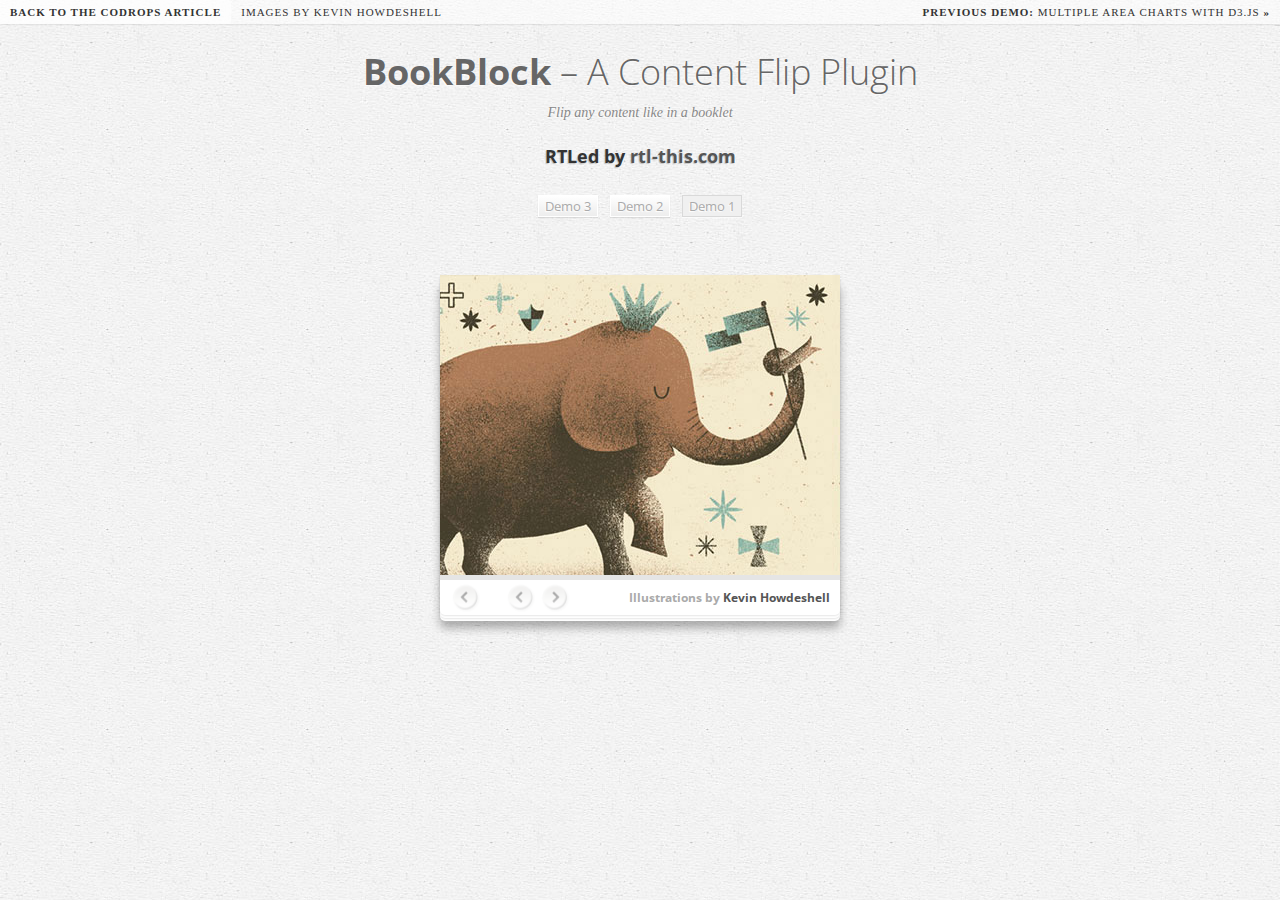
<file: index.html>
<!DOCTYPE html>
<html lang="ar" dir="rtl">
	<head>
		<meta charset="UTF-8" />
		<meta http-equiv="X-UA-Compatible" content="IE=edge,chrome=1"> 
		<meta name="viewport" content="width=device-width, initial-scale=1.0"> 
		<title>BookBlock: A Content Flip Plugin (RTLed by rtl-this.com)</title>
		<meta name="description" content="BookBlock: A Content Flip Plugin" />
		<meta name="keywords" content="jquery, plugin, css3, flip, page, 3d, booklet, book, perspective" />
		<meta name="author" content="Codrops" />
		<link rel="shortcut icon" href="../favicon.ico"> 
		<link rel="stylesheet" type="text/css" href="css/demo.css" />
        <link rel="stylesheet" type="text/css" href="css/demo-rtl.css" />
		<link rel="stylesheet" type="text/css" href="css/style.css" />
        <link rel="stylesheet" type="text/css" href="css/style-rtl.css" />
		<link rel="stylesheet" type="text/css" href="css/custom.css" />
        <link rel="stylesheet" type="text/css" href="css/custom-rtl.css" />
		<link href='http://fonts.googleapis.com/css?family=Open+Sans+Condensed:700,300' rel='stylesheet' type='text/css' />
		<script type="text/javascript" src="js/modernizr.custom.79639.js"></script> 
		<noscript><link rel="stylesheet" type="text/css" href="css/noJS.css" />
        <link rel="stylesheet" type="text/css" href="css/noJS-rtl.css" /></noscript>
	</head>
	<body>
		<div class="container">
		
			<!-- Codrops top bar -->
			<div class="codrops-top">
				<a href="http://tympanus.net/codrops/2012/08/29/multiple-area-charts-with-d3-js/">
					<strong>&laquo; Previous Demo: </strong>Multiple Area Charts with D3.js
				</a>
				<span class="right">
					<a href="http://dribbble.com/kevinhowdeshell">Images by Kevin Howdeshell</a>
					<a href="http://tympanus.net/codrops/2012/09/03/bookblock-a-content-flip-plugin/">
						<strong>Back to the Codrops Article</strong>
					</a>
				</span>
				<div class="clr"></div>
			</div><!--/ Codrops top bar -->

			<header>

				<h1><strong>BookBlock</strong> &ndash; A Content Flip Plugin</h1>
				<h2>Flip any content like in a booklet</h2>
                <h3>RTLed by <a href="http://rtl-this.com">rtl-this.com</a></h3>
				
				<nav class="codrops-demos">
					<a class="current-demo" href="index.html">Demo 1</a>
					<a href="index2.html">Demo 2</a>
					<a href="index3.html">Demo 3</a>
				</nav>
				
				<div class="support-note"><!-- let's check browser support with modernizr -->
					<span class="no-csstransforms">CSS transforms are not supported in your browser</span>
					<span class="no-csstransforms3d">CSS 3D transforms are not supported in your browser</span>
					<span class="no-csstransitions">CSS transitions are not supported in your browser</span>
				</div>
				
			</header>
			
			<section class="main">

				<div class="bb-custom-wrapper">
					<div id="bb-bookblock" class="bb-bookblock">
						<div class="bb-item">
							<a href="http://drbl.in/bKVq"><img src="images/demo1/1.jpg" alt="image01"/></a>
						</div>
						<div class="bb-item">
							<a href="http://drbl.in/ciTX"><img src="images/demo1/2.jpg" alt="image02"/></a>
						</div>
						<div class="bb-item">
							<a href="http://drbl.in/cLHx"><img src="images/demo1/3.jpg" alt="image03"/></a>
						</div>
						<div class="bb-item">
							<a href="http://drbl.in/bAfn"><img src="images/demo1/4.jpg" alt="image04"/></a>
						</div>
						<div class="bb-item">
							<a href="http://drbl.in/dcbE"><img src="images/demo1/5.jpg" alt="image05"/></a>
						</div>
					</div>
					<h3>Illustrations by <a href="http://dribbble.com/kevinhowdeshell">Kevin Howdeshell</a></h3>
					<nav>
						<a id="bb-nav-prev" href="#">Previous</a>
						<a id="bb-nav-next" href="#">Next</a>
						<a id="bb-nav-jump" href="#" title="Go to last item">Last page</a>
					</nav>
				</div>
				
			</section>
			
		</div>
		<script type="text/javascript" src="http://ajax.googleapis.com/ajax/libs/jquery/1.8.3/jquery.min.js"></script>
		<script type="text/javascript" src="js/jquerypp.custom.js"></script>
		<script type="text/javascript" src="js/jquery.bookblock.js"></script>
		<script type="text/javascript">
			$(function() {

				var Page = (function() {

					var config = {
							$bookBlock: $( '#bb-bookblock' ),
							$navNext	: $( '#bb-nav-next' ),
							$navPrev	: $( '#bb-nav-prev' ),
							$navJump	: $( '#bb-nav-jump' ),
							bb				: $( '#bb-bookblock' ).bookblock( {
								speed				: 800,
								shadowSides	: 0.8,
								shadowFlip	: 0.7,
								rtl:true
							} )
						},
						init = function() {

							initEvents();
							
						},
						initEvents = function() {

							var $slides = config.$bookBlock.children(),
									totalSlides = $slides.length;

							// add navigation events
							config.$navNext.on( 'click', function() {

								config.bb.next();
								return false;

							} );

							config.$navPrev.on( 'click', function() {
								
								config.bb.prev();
								return false;

							} );

							config.$navJump.on( 'click', function() {
								
								config.bb.jump( totalSlides );
								return false;

							} );
							
							// add swipe events
							$slides.on( {

								'swipeleft'		: function( event ) {
								
									//config.bb.next();
									config.bb.prev();
									return false;

								},
								'swiperight'	: function( event ) {
								
									//config.bb.prev();
									config.bb.next();
									return false;
									
								}

							} );

						};

						return { init : init };

				})();

				Page.init();

			});
		</script>
	</body>
</html>
</file>
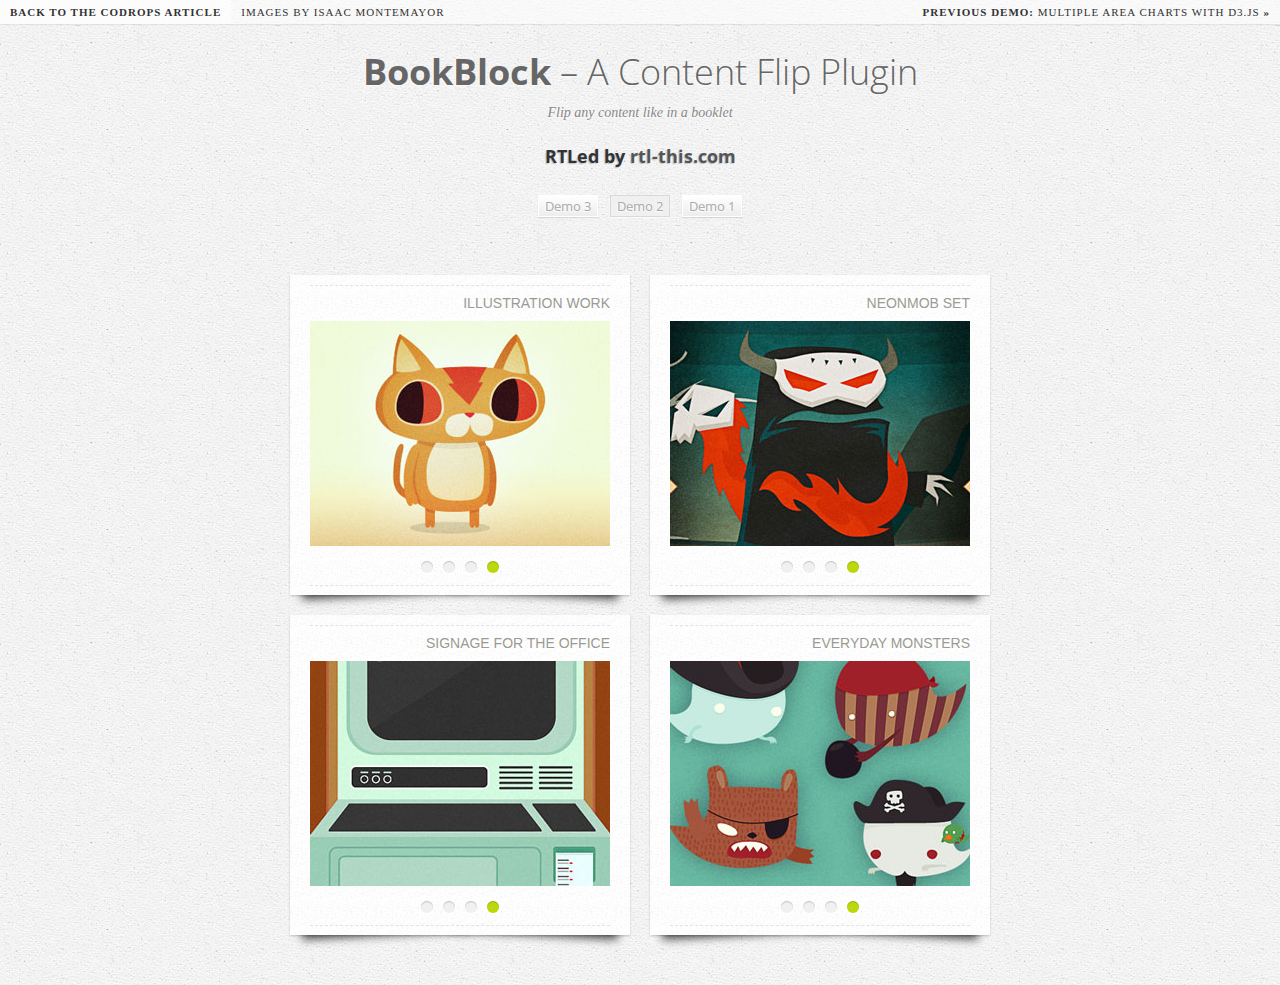
<file: index2.html>
<!DOCTYPE html>
<html lang="en">
<head>
		<meta charset="UTF-8" />
		<meta http-equiv="X-UA-Compatible" content="IE=edge,chrome=1"> 
		<meta name="viewport" content="width=device-width, initial-scale=1.0"> 
		<title>BookBlock: A Content Flip Plugin (RTLed by rtl-this.com)</title>
		<meta name="description" content="BookBlock: A Content Flip Plugin" />
		<meta name="keywords" content="jquery, plugin, css3, flip, page, 3d, booklet, book, perspective" />
		<meta name="author" content="Codrops" />
		<link rel="shortcut icon" href="../favicon.ico"> 
		<link rel="stylesheet" type="text/css" href="css/demo.css" />
        <link rel="stylesheet" type="text/css" href="css/demo-rtl.css" />
		<link rel="stylesheet" type="text/css" href="css/style.css" />
        <link rel="stylesheet" type="text/css" href="css/style-rtl.css" />
		<link rel="stylesheet" type="text/css" href="css/custom2.css" />
        <link rel="stylesheet" type="text/css" href="css/custom2-rtl.css" />
		<link href='http://fonts.googleapis.com/css?family=Open+Sans+Condensed:700,300' rel='stylesheet' type='text/css' />
		<script type="text/javascript" src="js/modernizr.custom.79639.js"></script> 
		<noscript><link rel="stylesheet" type="text/css" href="css/noJS.css" />
        <link rel="stylesheet" type="text/css" href="css/noJS-rtl.css" /></noscript>
	</head>
	<body>
		<div class="container">

			<!-- Codrops top bar -->
			<div class="codrops-top">
				<a href="http://tympanus.net/codrops/2012/08/29/multiple-area-charts-with-d3-js/">
					<strong>&laquo; Previous Demo: </strong>Multiple Area Charts with D3.js
				</a>
				<span class="right">
					<a href="http://dribbble.com/isaac317">Images by Isaac Montemayor</a>
					<a href="http://tympanus.net/codrops/2012/09/03/bookblock-a-content-flip-plugin/">
						<strong>Back to the Codrops Article</strong>
					</a>
				</span>
				<div class="clr"></div>
			</div><!--/ Codrops top bar -->

			<header>
			
				<h1><strong>BookBlock</strong> &ndash; A Content Flip Plugin</h1>
				<h2>Flip any content like in a booklet</h2>
				 <h3>RTLed by <a href="http://rtl-this.com">rtl-this.com</a></h3>
				<nav class="codrops-demos">
					<a href="index.html">Demo 1</a>
					<a class="current-demo" href="index2.html">Demo 2</a>
					<a href="index3.html">Demo 3</a>
				</nav>
				
				<div class="support-note"><!-- let's check browser support with modernizr -->
					<span class="no-csstransforms">CSS transforms are not supported in your browser</span>
					<span class="no-csstransforms3d">CSS 3D transforms are not supported in your browser</span>
					<span class="no-csstransitions">CSS transitions are not supported in your browser</span>
				</div>
				
			</header>
			
			<section class="main">

				<ul class="bb-custom-grid" id="bb-custom-grid">
					<li>
						<h3>Neonmob set</h3>
						<div class="bb-bookblock">
							<div class="bb-item"><a href="http://dribbble.com/shots/614568-Lands-Devil-Spirit-Jinx"><img src="images/demo2/1.jpg" alt="image01"/></a></div>
							<div class="bb-item"><a href="http://dribbble.com/shots/614264-Lands-Antspearer"><img src="images/demo2/2.jpg" alt="image02"/></a></div>
							<div class="bb-item"><a href="http://dribbble.com/shots/614153-Lands-Bonemonster"><img src="images/demo2/3.jpg" alt="image03"/></a></div>
							<div class="bb-item"><a href="http://dribbble.com/shots/614073-Lands-Boneater"><img src="images/demo2/4.jpg" alt="image04"/></a></div>
						</div>
						<nav>
							<span class="bb-current"></span>
							<span></span>
							<span></span>
							<span></span>
						</nav>
					</li>
					<li>
						<h3>Illustration Work</h3>
						<div class="bb-bookblock">
							<div class="bb-item"><a href="http://dribbble.com/shots/702201-Cat"><img src="images/demo2/5.jpg" alt="image05"/></a></div>
							<div class="bb-item"><a href="http://dribbble.com/shots/493644-Death-Planet"><img src="images/demo2/6.jpg" alt="image06"/></a></div>
							<div class="bb-item"><a href="http://dribbble.com/shots/432311-Bearwolf"><img src="images/demo2/7.jpg" alt="image07"/></a></div>
							<div class="bb-item"><a href="http://dribbble.com/shots/297337-iPhone-4S"><img src="images/demo2/8.jpg" alt="image08"/></a></div>
						</div>
						<nav>
							<span class="bb-current"></span>
							<span></span>
							<span></span>
							<span></span>
						</nav>
					</li>
					<li>
						<h3>Everyday Monsters</h3>
						<div class="bb-bookblock">
							<div class="bb-item"><a href="http://dribbble.com/shots/298473-Pirate-Ghosts"><img src="images/demo2/9.jpg" alt="image09"/></a></div>
							<div class="bb-item"><a href="http://dribbble.com/shots/298470-Sad-Tree"><img src="images/demo2/10.jpg" alt="image10"/></a></div>
							<div class="bb-item"><a href="http://dribbble.com/shots/298467-Male-Mermaid"><img src="images/demo2/11.jpg" alt="image11"/></a></div>
							<div class="bb-item"><a href="http://dribbble.com/shots/298463-Wolf-Eats-Cat"><img src="images/demo2/12.jpg" alt="image12"/></a></div>
						</div>
						<nav>
							<span class="bb-current"></span>
							<span></span>
							<span></span>
							<span></span>
						</nav>
					</li>
					<li>
						<h3>Signage for the Office</h3>
						<div class="bb-bookblock">
							<div class="bb-item"><a href="http://dribbble.com/shots/327171-Around-the-Office-Signage-7"><img src="images/demo2/13.jpg" alt="image13"/></a></div>
							<div class="bb-item"><a href="http://dribbble.com/shots/327170-Around-the-Office-Signage-6"><img src="images/demo2/14.jpg" alt="image14"/></a></div>
							<div class="bb-item"><a href="http://dribbble.com/shots/326463-Around-the-Office-Signage-4"><img src="images/demo2/15.jpg" alt="image15"/></a></div>
							<div class="bb-item"><a href="http://dribbble.com/shots/326458-Around-the-Office-Signage-2"><img src="images/demo2/16.jpg" alt="image16"/></a></div>
						</div>
						<nav>
							<span class="bb-current"></span>
							<span></span>
							<span></span>
							<span></span>
						</nav>
					</li>
				</ul>
				
			</section>
			
		</div>
		<script type="text/javascript" src="http://ajax.googleapis.com/ajax/libs/jquery/1.8.3/jquery.min.js"></script>
		<script type="text/javascript" src="js/jquerypp.custom.js"></script>
		<script type="text/javascript" src="js/jquery.bookblock.js"></script>
		<script type="text/javascript">
			$(function() {

				var Page = (function() {

					var $grid = $( '#bb-custom-grid' );

					return {

						init : function() {

							$grid.find( 'div.bb-bookblock' ).each( function( i ) {
								
								var $bookBlock =	$( this ),
										$nav =	$bookBlock.next().children( 'span' ),
										bb =	$bookBlock.bookblock( {
											perspective	: 900,
											speed				: 600,
											shadows			: false,
											rtl:true
										} );
									
								// add navigation events
								$nav.each( function( i ) {
								
									$( this ).on( 'click', function( event ) {
										
										var $dot = $( this );
										if( !bb.isActive() ) {
											$nav.removeClass( 'bb-current' );
											$dot.addClass( 'bb-current' );
										}
										bb.jump( i + 1 );
										return false;
									
									} );
									
								} );
								
								// add swipe events
								$bookBlock.children().on( {

									'swipeleft'		: function( event ) {
									
										//config.bb.next();
										config.bb.prev();
										return false;

									},
									'swiperight'	: function( event ) {
									
										//config.bb.prev();
										config.bb.next();
										return false;
										
									}

								} );
								
							} );

						}
					
					};

				})();

				Page.init();

			});
		</script>
	</body>
</html>
</file>
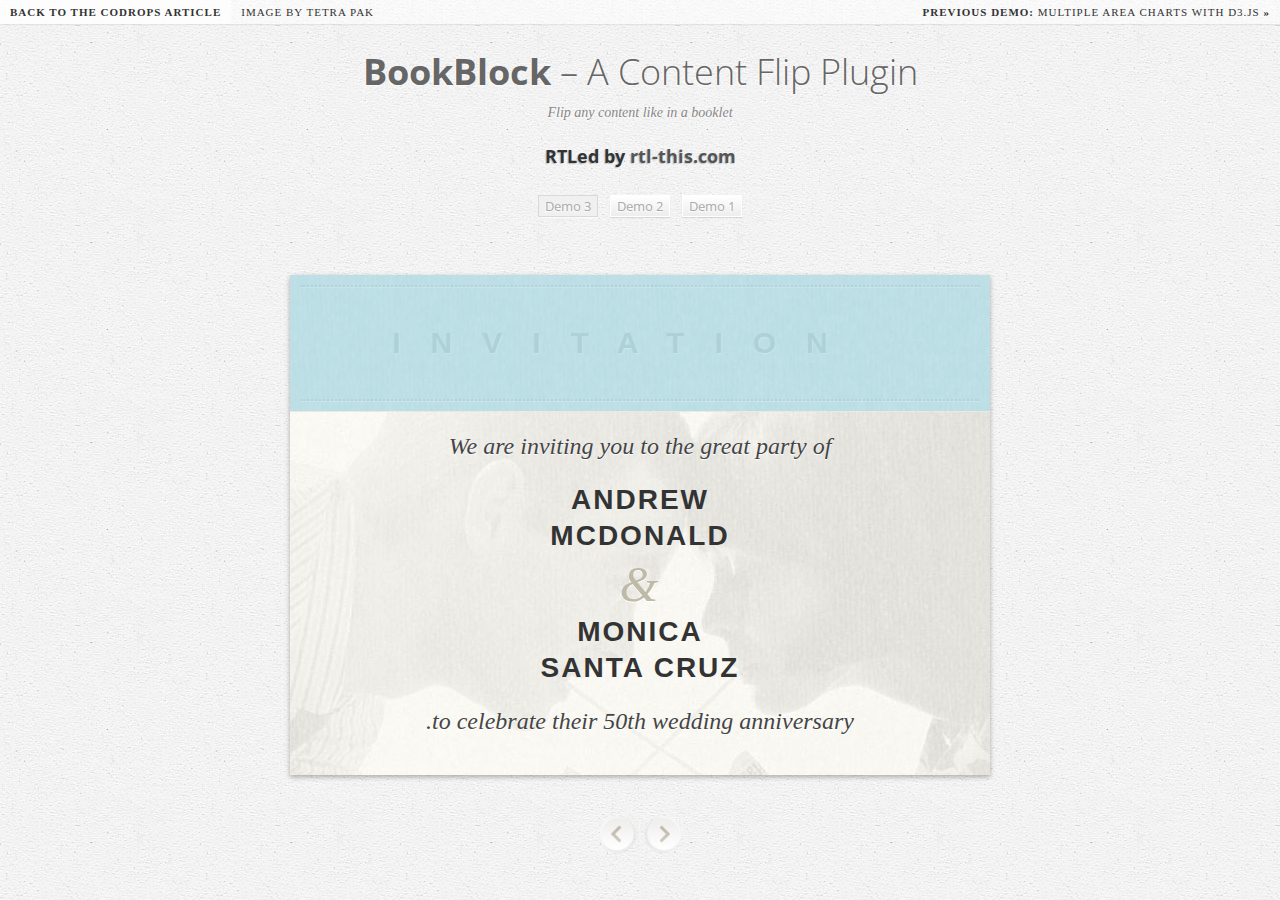
<file: index3.html>
<!DOCTYPE html>
<html lang="en">
	<head>
		<meta charset="UTF-8" />
		<meta http-equiv="X-UA-Compatible" content="IE=edge,chrome=1"> 
		<meta name="viewport" content="width=device-width, initial-scale=1.0"> 
		<title>BookBlock: A Content Flip Plugin (RTLed by rtl-this.com)</title>
		<meta name="description" content="BookBlock: A Content Flip Plugin" />
		<meta name="keywords" content="jquery, plugin, css3, flip, page, 3d, booklet, book, perspective" />
		<meta name="author" content="Codrops" />
		<link rel="shortcut icon" href="../favicon.ico"> 
		<link rel="stylesheet" type="text/css" href="css/demo.css" />
        <link rel="stylesheet" type="text/css" href="css/demo-rtl.css" />
		<link rel="stylesheet" type="text/css" href="css/style.css" />
        <link rel="stylesheet" type="text/css" href="css/style-rtl.css" />
		<link rel="stylesheet" type="text/css" href="css/custom3.css" />
        <link rel="stylesheet" type="text/css" href="css/custom3-rtl.css" />
		<link href='http://fonts.googleapis.com/css?family=Open+Sans+Condensed:700,300' rel='stylesheet' type='text/css' />
		<script type="text/javascript" src="js/modernizr.custom.79639.js"></script> 
		<!--[if lte IE 10]><link rel="stylesheet" type="text/css" href="css/customIE.css" /><![endif]-->
		<noscript><link rel="stylesheet" type="text/css" href="css/noJS.css" />
        <link rel="stylesheet" type="text/css" href="css/noJS-rtl.css" /></noscript>
	</head>
	<body>
			<div class="container">

				<!-- Codrops top bar -->
				<div class="codrops-top">
					<a href="http://tympanus.net/codrops/2012/08/29/multiple-area-charts-with-d3-js/">
						<strong>&laquo; Previous Demo: </strong>Multiple Area Charts with D3.js
					</a>
					<span class="right">
						<a href="http://www.flickr.com/photos/tetrapak/6498151289/sizes/l/in/photostream/">Image by Tetra Pak</a>
						<a href="http://tympanus.net/codrops/2012/09/03/bookblock-a-content-flip-plugin/">
							<strong>Back to the Codrops Article</strong>
						</a>
					</span>
					<div class="clr"></div>
				</div><!--/ Codrops top bar -->
			
			<header>
			
				<h1><strong>BookBlock</strong> &ndash; A Content Flip Plugin</h1>
				<h2>Flip any content like in a booklet</h2>
				 <h3>RTLed by <a href="http://rtl-this.com">rtl-this.com</a></h3>
				<nav class="codrops-demos">
					<a href="index.html">Demo 1</a>
					<a href="index2.html">Demo 2</a>
					<a class="current-demo" href="index3.html">Demo 3</a>
				</nav>
				
				<div class="support-note"><!-- let's check browser support with modernizr -->
					<span class="no-csstransforms">CSS transforms are not supported in your browser</span>
					<span class="no-csstransforms3d">CSS 3D transforms are not supported in your browser</span>
					<span class="no-csstransitions">CSS transitions are not supported in your browser</span>
				</div>
				
			</header>
			
			<section class="main">

				<div class="bb-custom-wrapper">
					<div id="bb-bookblock" class="bb-bookblock">
						<div class="bb-item">
							<div class="bb-custom-content bb-custom-bg">
								<h3>Invitation</h3>
								<p>We are inviting you to the great party of</p>
								<h4>Andrew<br>McDonald <span>&amp;</span> Monica<br>Santa Cruz</h4>
								<p>to celebrate their 50th wedding anniversary.</p>
							</div>
						</div>
						<div class="bb-item">
							<div class="bb-custom-content">
								<div class="bb-custom-circle"></div>
								<div id="folder" class="folder">
									<div class="folder-cover"><span>Click me to open &rarr;</span></div>
									<div class="folder-inner">
										<a id="folder-close" href="#">&larr; close</a>
										<h4>Location</h4>
										<p>Friday, September 21st, 2012 
											<br>at 5:00 p.m. 
											<br>The Botanical Garden 
											<br>5461 Mystic Lane 
											<br>San Diego, California</p>
									</div>
									<div class="folder-fold"></div>
								</div>
							</div>
						</div>
						<div class="bb-item">
							<div class="bb-custom-content">
								<div class="bb-custom-last">
									<p>"There is no remedy for love than to love more."</p>
									<h4>Thank you<span>&amp;</span>see you soon!</h4>
									<p>Please contact us if you have any questions.</p>
								</div>
							</div>
						</div>
					</div>
				</div>
				<nav class="bb-custom-nav">
					<a id="bb-nav-prev" href="#">Previous</a>
					<a id="bb-nav-next" href="#">Next</a>
				</nav>
				
			</section>
			
        </div>
		<script type="text/javascript" src="http://ajax.googleapis.com/ajax/libs/jquery/1.8.3/jquery.min.js"></script>
		<script type="text/javascript" src="js/jquerypp.custom.js"></script>
        <script type="text/javascript" src="js/jquery.bookblock.js"></script>
		<script type="text/javascript">
			$(function() {
			
				var Page = (function() {

					var config = {
							$bookBlock		:	$( '#bb-bookblock' ),
							$navNext			:	$( '#bb-nav-next' ),
							$navPrev			:	$( '#bb-nav-prev' ),
							$folder				:	$( '#folder' ),
							$folderOpen		:	$( '#folder > div.folder-cover > span' ),
							$folderClose	:	$( '#folder > div.folder-inner > a' ),
							transEndEventNames	:	{
								'WebkitTransition'	: 'webkitTransitionEnd',
								'MozTransition'			: 'transitionend',
								'OTransition'				: 'oTransitionEnd',
								'msTransition'			: 'MSTransitionEnd',
								'transition'				: 'transitionend'
							},
							// init bookBlock!
							bb					:	$( '#bb-bookblock' ).bookblock( {
								speed 			: 700,
								easing			: 'ease-out',
								perspective	: 1500,
								shadowSides	: 0.8,
								shadowFlip	: 0.7,
								rtl:true
							} ),
							transitionProperty	:	{
								'-webkit-transition'	: '-webkit-transform 300ms ease-in-out',
								'-moz-transition'			: '-moz-transform 300ms ease-in-out',
								'-o-transition'				: '-o-transform 300ms ease-in-out',
								'-ms-transition'			: '-ms-transform 300ms ease-in-out'
							}
						},
						init = function() {

							initEvents();

						},
						initEvents = function() {

							config.$navNext.on( 'click', function() {

								checkFolder( function() {

									config.bb.next();	

								} );
								
								return false;

							} );

							config.$navPrev.on( 'click', function() {
								
								checkFolder( function() {

									config.bb.prev();
									
								} );
								return false;

							} );

							// swipe event : http://jquerypp.com/#swipe
							config.$bookBlock.children().on( {

								'swipeleft' : function( event ) {

									checkFolder( function() {

										//config.bb.next();
										config.bb.prev();
										
									} );

									return false;

								},
								'swiperight' : function( event ) {

									checkFolder( function() {

										//config.bb.prev();
										config.bb.next();
										
									} );

									return false;

								}

							} );

							// folder
							config.$folderOpen.on( 'click', function() {
								
								var $folder = $( this ).closest( 'div.folder' ),
										open = $folder.data( 'isOpen' );

								if( config.bb.isActive() ) return false;

								if( !open ) {

									openFolder();

								}

								return false;

							} );

							config.$folderClose.on( 'click', function() {
								
								var $folder = $( this ).closest( 'div.folder' ),
										open = $folder.data( 'isOpen' );

								if( config.bb.isActive() ) return false;
								
								if( open ) {

									closeFolder();

								}

								return false;

							} );

						},
						openFolder	= function() {

							var $fold = config.$folder.find( 'div.folder-fold' ).css( config.transitionProperty ),
									$inner = config.$folder.find( 'div.folder-inner' ),
									transEndEventName = config.transEndEventNames[ Modernizr.prefixed( 'transition' ) ];

							setTimeout( function() {

								$fold.css( 'transform', 'rotateY(-180deg)' ).on( transEndEventName , function() {

									$fold.off( transEndEventName ).css( 'z-index', 1 ).css( 'transition', 'none' ).css( 'transform', 'rotateY(180deg)' );
									$inner.css( 'transform', 'translateX(-310px)' );

								} );

								config.$folder.data( 'isOpen', true );

							}, 0 );
							

						},
						closeFolder	= function() {

							var $fold = config.$folder.find( 'div.folder-fold' ),
									$inner = config.$folder.find( 'div.folder-inner' ),
									transEndEventName = config.transEndEventNames[ Modernizr.prefixed( 'transition' ) ];

							$inner.css( 'transform', 'translateX(0px)' ).on( transEndEventName , function() {

								$inner.off( transEndEventName );

								$fold.css( 'transform', 'rotateY(-180deg)' );

								setTimeout( function() {

									$fold.css( config.transitionProperty ).css( {
										transform	: 'rotateY(0deg)',
										zIndex		: 4

									} ).on( transEndEventName , function() {

										$fold.off( transEndEventName );

									} );

								}, 0 );

							} );

							config.$folder.data( 'isOpen', false );

						},
						checkFolder	= function( callback ) {

							var $fold = config.$folder.find( 'div.folder-fold' ),
									transEndEventName = config.transEndEventNames[ Modernizr.prefixed( 'transition' ) ];

							if( config.$folder.data( 'isOpen' ) ) {

								$fold.on( transEndEventName , function() {

									$fold.off( transEndEventName );
									callback.call();

								} );

								closeFolder();

							}
							else {

								callback.call();

							}

						};


					return { init : init };

				})();

				Page.init();
			
			});
		</script>
	</body>
</html>
</file>
<file: css/demo-rtl.css>
/* General Demo Style */
body{
	direction:rtl;
}
a, a:hover, a:active, a:focus{
	
}
.container{
	
}
.clr{
	
}
.main{
	
}
.container > header{
	text-shadow: -1px 1px 1px rgba(0,0,0,0.2);
   
}
.container > header h1{
	
	text-shadow: -1px 1px 1px rgba(255,255,255,0.7);
}
.container > header h2{
	
	text-shadow: -1px 1px 1px rgba(255,255,255,0.9);
}
/* Header Style */
.codrops-top{
	
}
.codrops-top a{
	
}
.codrops-top a:hover{
	
}
.codrops-top span.right{
	float: left;
}
.codrops-top span.right a{
	float: right;

}
/* Demo Buttons Style */
.codrops-demos{
   
}
.codrops-demos a{
   
	text-shadow: -1px 1px 1px #fff;
	
	
	
	
}
.codrops-demos a:hover{
	
}
.codrops-demos a:active{
	
}
.codrops-demos a.current-demo,
.codrops-demos a.current-demo:hover{
	
	
}
.support-note span{
	
}
.no-cssanimations .support-note span.no-cssanimations,
.no-csstransforms .support-note span.no-csstransforms,
.no-csstransforms3d .support-note span.no-csstransforms3d,
.no-csstransitions .support-note span.no-csstransitions{
	
}
</file>
<file: css/style.css>
/* Content Flip Style */
.bb-bookblock {
	width: 400px;
	height: 300px;
	position: relative;
	background: #fff;
	z-index: 100;
}

.bb-page {
	width: 50%;
	height: 100%;
	left: 50%;
	position: absolute;

	-webkit-transform-style: preserve-3d;
	-moz-transform-style: preserve-3d;
	-o-transform-style: preserve-3d;
	-ms-transform-style: preserve-3d;
	transform-style: preserve-3d;

	-webkit-transform-origin: left center;
	-moz-transform-origin: left center;
	-o-transform-origin: left center;
	-ms-transform-origin: left center;
	transform-origin: left center;
}

.bb-page > div,
.bb-outer,
.bb-content {
	position: absolute;
	height: 100%;
	top: 0;
	left: 0;
}

.bb-content {
	background: #fff;
}

.bb-inner {
	position: relative;
	width: 100%;
	height: 100%;
}

.bb-overlay, .bb-outer {
	-webkit-backface-visibility: hidden;
	-moz-backface-visibility: hidden;
	-o-backface-visibility: hidden;
	-ms-backface-visibility: hidden;
	backface-visibility: hidden;
}

.bb-page > div {
	width: 100%;
	-webkit-transform-style: preserve-3d;
	-moz-transform-style: preserve-3d;
	-o-transform-style: preserve-3d;
	-ms-transform-style: preserve-3d;
	transform-style: preserve-3d;

	-webkit-backface-visibility: hidden;
	-moz-backface-visibility: hidden;
	-o-backface-visibility: hidden;
	-ms-backface-visibility: hidden;
	backface-visibility: hidden;
}

.bb-back {
	-webkit-transform: rotateY(-180deg);
	-moz-transform: rotateY(-180deg);
	-o-transform: rotateY(-180deg);
	-ms-transform: rotateY(-180deg);
	transform: rotateY(-180deg);
}

.bb-outer {
	width: 100%;
	overflow: hidden;
	z-index: 999;
}

.bb-overlay, 
.bb-flipoverlay {
	background-color: rgba(0, 0, 0, 0.7);
	position: absolute;
	top: 0px;
	left: 0px;
	width: 100%;
	height: 100%;
	opacity: 0;
}

.bb-flipoverlay {
	background-color: rgba(0, 0, 0, 0.2);
}

.bb-bookblock > div.bb-page:first-child,
.bb-bookblock > div.bb-page:first-child .bb-back {
	-webkit-transform: rotateY(180deg);
	-moz-transform: rotateY(180deg);
	-o-transform: rotateY(180deg);
	-ms-transform: rotateY(180deg);
	transform: rotateY(180deg);
}

.bb-item {
	width: 100%;
	height: 100%;
	position: absolute;
	top: 0;
	left: 0;
	display: none;
	background: #fff;
}
</file>
<file: css/style-rtl.css>
/*demo.css*/

/* General Demo Style */
body{
	direction:rtl;
}
a, a:hover, a:active, a:focus{
	
}
.container{
	
}
.clr{
	
}
.main{
	
}
.container > header{
	text-shadow: -1px 1px 1px rgba(0,0,0,0.2);
   
}
.container > header h1{
	
	text-shadow: -1px 1px 1px rgba(255,255,255,0.7);
}
.container > header h2{
	
	text-shadow: -1px 1px 1px rgba(255,255,255,0.9);
}
/* Header Style */
.codrops-top{
	
}
.codrops-top a{
	
}
.codrops-top a:hover{
	
}
.codrops-top span.right{
	float: left;
}
.codrops-top span.right a{
	float: right;

}
/* Demo Buttons Style */
.codrops-demos{
   
}
.codrops-demos a{
   
	text-shadow: -1px 1px 1px #fff;
	
	
	
	
}
.codrops-demos a:hover{
	
}
.codrops-demos a:active{
	
}
.codrops-demos a.current-demo,
.codrops-demos a.current-demo:hover{
	
	
}
.support-note span{
	
}
.no-cssanimations .support-note span.no-cssanimations,
.no-csstransforms .support-note span.no-csstransforms,
.no-csstransforms3d .support-note span.no-csstransforms3d,
.no-csstransitions .support-note span.no-csstransitions{
	
}

/*style.css*/
/* Content Flip Style */
.bb-bookblock {
	
}

.bb-page {
	left:auto; right: 50%; 
	

	

	-webkit-transform-origin: right center;
	-moz-transform-origin: right center;
	-o-transform-origin: right center;
	-ms-transform-origin: right center;
	transform-origin: right center;
}

.bb-page > div,
.bb-outer,
.bb-content {
	left:auto; right: 0;
}

.bb-content {
	
}

.bb-inner {
	
}

.bb-overlay, .bb-outer {
	
}

.bb-page > div {
	
	
}

.bb-back {
	-webkit-transform: rotateY(180deg);
	-moz-transform: rotateY(180deg);
	-o-transform: rotateY(180deg);
	-ms-transform: rotateY(180deg);
	transform: rotateY(180deg);
}

.bb-outer {
	
}

.bb-overlay, 
.bb-flipoverlay {
	
	left:auto; right: 0px;
	
}

.bb-flipoverlay {
	
}

.bb-bookblock > div.bb-page:first-child,
.bb-bookblock > div.bb-page:first-child .bb-back {
	-webkit-transform: rotateY(-180deg);
	-moz-transform: rotateY(-180deg);
	-o-transform: rotateY(-180deg);
	-ms-transform: rotateY(-180deg);
	transform: rotateY(-180deg);
}

.bb-item {

	left:auto; right: 0;
	
}
</file>
<file: css/custom.css>
.bb-custom-wrapper {
	background: #fff;
	width: 400px;
	height: 340px;
	position: relative;
	margin: 40px auto;
	box-shadow: 0px 1px 2px rgba(0, 0, 0, 0.1);
	border-radius: 0 0 5px 5px;
}

.bb-custom-wrapper:before, 
.bb-custom-wrapper:after {
	content: '';
	width: 100%;
	height: 100%;
	position: absolute;
	background: #fff;
	left: 0;
	box-shadow: 0px 1px 2px rgba(0, 0, 0, 0.1);
	border-radius: 0 0 5px 5px;
}

.bb-custom-wrapper:before {
	top: 6px;
	z-index: -2;
	box-shadow: 0px 7px 10px rgba(0, 0, 0, 0.3);
}

.bb-custom-wrapper:after {
	top: 3px;
	z-index: -1;
}

.bb-bookblock {
	box-shadow: 0px 5px 0 rgba(0, 0, 0, 0.1);
}

.bb-custom-wrapper h3 {
	color: #aaa;
	font-size: 12px;
	line-height: 16px;
	position: absolute;
	left: 10px;
	bottom: -3px;
}

.bb-custom-wrapper nav {
	width: 120px;
	margin: 8px 10px 0 0;
	float: right;
	position: relative;
	z-index: 0;
}

.bb-custom-wrapper nav a {
	float: left;
	width: 30px;
	height: 30px;
	background: url(../images/nav_small.png) center right;
	text-indent: -90000px;
	opacity: 0.8;
}

.bb-custom-wrapper nav a:hover {
	opacity: 1;
}

.bb-custom-wrapper nav a#bb-nav-prev {
	background-position: center left;
	margin-right: 5px;
}
.bb-custom-wrapper nav a#bb-nav-next {
	background-position: -43px 50%;
}

.bb-custom-wrapper nav a#bb-nav-jump {
	background-position: center right;
	float: right;
}
</file>
<file: css/custom-rtl.css>
.bb-custom-wrapper {
	
}

.bb-custom-wrapper:before, 
.bb-custom-wrapper:after {
	
	left:auto; right: 0;
	
}

.bb-custom-wrapper:before {
	
}

.bb-custom-wrapper:after {
	
}

.bb-bookblock {
	
}

.bb-custom-wrapper h3 {
	
	left:auto; right: 10px;
	
}

.bb-custom-wrapper nav {
	
	margin: 8px 0 0 10px;
	float: left;
	
}

.bb-custom-wrapper nav a {
	float: right;
	
	background: url(../images/nav_small.png) center left;
	
}

.bb-custom-wrapper nav a:hover {
	
}

.bb-custom-wrapper nav a#bb-nav-prev {
	background-position: -43px 50%;
	margin-right: 0; margin-left: 5px;
}
.bb-custom-wrapper nav a#bb-nav-next {
	
	background-position: center left;
}

.bb-custom-wrapper nav a#bb-nav-jump {
	background-position: center left;
	float: left;
}
</file>
<file: css/noJS.css>
/* No JavaScript Style for demos */

.bb-bookblock, ul.bb-custom-grid li {
	width: auto;
	height: auto;
}

.bb-item {
	display: block;
	position: relative;
}

.bb-custom-wrapper {
	height: auto;
}

.bb-custom-content {
	height: 470px;
}

.bb-bookblock .folder-inner {
	left: 320px;
}

.bb-bookblock .folder-fold,
.bb-bookblock .folder-cover span,
#folder-close {
	display: none;
}
</file>
<file: css/noJS-rtl.css>
/* No JavaScript Style for demos */

.bb-bookblock, ul.bb-custom-grid li {
	
}

.bb-item {

}

.bb-custom-wrapper {
	
}

.bb-custom-content {
	
}

.bb-bookblock .folder-inner {
	left: auto; right: 320px;
}

.bb-bookblock .folder-fold,
.bb-bookblock .folder-cover span,
#folder-close {
	
}
</file>
<file: css/custom2.css>
.bb-bookblock {
	width: 300px;
	height: 225px;
}

ul.bb-custom-grid {
	list-style: none;
	margin: 40px auto 30px auto;
	padding: 0;
	width: 700px;
}

/* Micro clearfix hack by Nicolas Gallagher http://nicolasgallagher.com/micro-clearfix-hack/ */
ul.bb-custom-grid:before,
ul.bb-custom-grid:after {
	content: " ";
    display: table;
}

ul.bb-custom-grid:after {
	clear: both;
}
/* end clearfix hack */

ul.bb-custom-grid li {
	float: left;
	width: 300px;
	height: 260px;
	padding: 10px 20px 50px 20px;
	background: #f8f8f8 url(../images/demo2/noise.jpg);
	position: relative;
	-webkit-box-sizing: content-box;
	-moz-box-sizing: content-box;
	box-sizing: content-box;
	margin-bottom: 20px;
	box-shadow: 0 1px 2px rgba(0,0,0,0.2);
}

ul.bb-custom-grid li:nth-child(odd) {
	margin-right: 20px;
}

ul.bb-custom-grid li:before,
ul.bb-custom-grid li:after{
	content: '';
	position: absolute;
	z-index: -2;
	bottom: 15px;
	left:  10px;
	width: 50%;
	height: 20%;
	box-shadow: 0 15px 10px rgba(0, 0, 0, 0.7);
	-webkit-transform: rotate(-3deg);
	-moz-transform: rotate(-3deg);
	-ms-transform: rotate(-3deg);
	-o-transform: rotate(-3deg);
	transform: rotate(-3deg);
}

ul.bb-custom-grid li:after {
	right: 10px;
	left: auto;
	-webkit-transform: rotate(3deg);
	-moz-transform: rotate(3deg);
	-ms-transform: rotate(3deg);
	-o-transform: rotate(3deg);
	transform: rotate(3deg);
}

ul.bb-custom-grid li a {
	display: block;
}

ul.bb-custom-grid li h3 {
	color: #9a9b92;
	margin: 0;
	padding: 0;
	text-transform: uppercase;
	font-family: "Montserrat", sans-serif;
	font-weight: 400;
	font-size: 14px;
	line-height: 35px;
	border-top: 1px dashed rgba(0,0,0,0.1);
	text-shadow: 0 1px 1px rgba(255,255,255,0.9);
}

ul.bb-custom-grid nav {
	text-align: center;
	margin-top: 12px;
	padding-bottom: 5px;
	border-bottom: 1px dashed rgba(0,0,0,0.1);
}

ul.bb-custom-grid nav span {
	display: inline-block;
	width: 12px;
	height: 12px;
	border-radius: 50%;
	background: #f0f0f0;
	margin: 3px;
	cursor: pointer;
	box-shadow: 
		inset 0 1px 1px rgba(0,0,0,0.2), 
		0 2px 1px rgba(255,255,255,0.9);
}

ul.bb-custom-grid nav span.bb-current {
	background: #bdd70d;
}
</file>
<file: css/custom2-rtl.css>
.bb-bookblock {
	
}

ul.bb-custom-grid {

}

/* Micro clearfix hack by Nicolas Gallagher http://nicolasgallagher.com/micro-clearfix-hack/ */
ul.bb-custom-grid:before,
ul.bb-custom-grid:after {
	
}

ul.bb-custom-grid:after {
	
}
/* end clearfix hack */

ul.bb-custom-grid li {
	float: right;
	

}

ul.bb-custom-grid li:nth-child(odd) {
	margin-left:20px; margin-right: 0;
}

ul.bb-custom-grid li:before,
ul.bb-custom-grid li:after{
	
	left:auto; right:  10px;
	
	-webkit-transform: rotate(3deg);
	-moz-transform: rotate(3deg);
	-ms-transform: rotate(3deg);
	-o-transform: rotate(3deg);
	transform: rotate(3deg);
}

ul.bb-custom-grid li:after {
	left: 10px;
	right: auto;
	-webkit-transform: rotate(-3deg);
	-moz-transform: rotate(-3deg);
	-ms-transform: rotate(-3deg);
	-o-transform: rotate(-3deg);
	transform: rotate(-3deg);
}

ul.bb-custom-grid li a {
	
}

ul.bb-custom-grid li h3 {
	
}

ul.bb-custom-grid nav {
	
}

ul.bb-custom-grid nav span {
	
}

ul.bb-custom-grid nav span.bb-current {
	
}
</file>
<file: css/custom3.css>
.bb-custom-wrapper {
	background: rgba(255,255,255,0.1);
	width: 700px;
	height: 500px;
	position: relative;
	-webkit-box-sizing: content-box;
	-moz-box-sizing: content-box;
	box-sizing: content-box;
	margin: 40px auto;
	box-shadow: 0px 2px 5px rgba(0, 0, 0, 0.3);
	font-family: "Montserrat", Arial;
}

.bb-bookblock {
	width: 700px;
	height: 500px;
}

.bb-custom-content {
	text-align: center;
	background: #f4f2e5 url(../images/demo3/paper.jpg) bottom center;
	width: 100%;
	height: 100%;
}

.bb-custom-bg {
	background-image: url(../images/demo3/faces.jpg);
}

.bb-custom-content h3 {
	text-indent: 30px;
	letter-spacing: 30px;
	line-height: 96px;
	padding: 20px;
	color: #AED1D8;
	font-size: 30px;
	display: block;
	text-transform: uppercase;
	position: relative;
	background: rgba(84, 201, 234, 0.3);
	margin: 0;
	text-shadow: 1px 1px 1px rgba(255, 255, 255, 0.2);
}

.bb-custom-content h3:before,
.bb-custom-content h3:after {
	content: '';
	position: absolute;
	height: 10px;
	border-top: 2px dotted rgba(0,0,0,0.05);
	box-shadow: inset 0 1px 1px rgba(255,255,255,0.2);
	bottom: 0px;
	left: 10px;
	right: 10px;
}
.bb-custom-content h3:before {
	bottom: auto;
	top: 10px;
}

.bb-custom-content p, 
.bb-custom-content h4 span,
.bb-bookblock .folder-cover span{
	font-family: Baskerville, "Baskerville Old Face", "Hoefler Text", Garamond, "Times New Roman", serif;
	font-style: italic;
	font-size: 24px;
	display: block;
	color: #454545;
	text-shadow: 0 1px 1px #fff;
	margin: 0;
}

.bb-custom-content p {
	padding: 22px;
}

.bb-custom-content h4 {
	font-size: 28px;
	line-height: 36px;
	letter-spacing: 2px;
	text-transform: uppercase;
	margin: 0;
}

.bb-custom-content h4 span {
	font-size: 50px;
	color: #bdbaa7;
	font-weight: 400;
	line-height: 60px;
}

nav.bb-custom-nav  {
	width: 85px;
	margin: 20px auto 0;
}

nav.bb-custom-nav a {
	float: right;
	width: 40px;
	height: 40px;
	background: url(../images/nav.png) center right;
	text-indent: -90000px;
}

nav.bb-custom-nav a:first-child {
	background-position: center left;
	margin-right: 5px;
	float: left;
}


.bb-bookblock .folder {
	width : 50%;
	height: 100%;
	position: relative;
	-webkit-perspective: 800px;
	-moz-perspective: 800px;
	-o-perspective: 800px;
	-ms-perspective: 800px;
	perspective: 800px;
	
}

.bb-bookblock .folder-cover, 
.bb-bookblock .folder-inner {
	position: absolute;
	width: 330px;
	top: 10px;
	left: 10px;
	bottom: 10px;
	z-index: 3;
}

.bb-bookblock .folder-cover {
	background: #f7f7f7;
	background: -moz-linear-gradient(left, #f7f7f7 0%, #ffffff 12%, #ededed 100%);
	background: -webkit-linear-gradient(left, #f7f7f7 0%,#ffffff 12%,#ededed 100%);
	background: -o-linear-gradient(left, #f7f7f7 0%,#ffffff 12%,#ededed 100%);
	background: -ms-linear-gradient(left, #f7f7f7 0%,#ffffff 12%,#ededed 100%);
	background: linear-gradient(to right, #f7f7f7 0%,#ffffff 12%,#ededed 100%);
	box-shadow: 
		inset -2px 0 5px rgba(255,255,255,0.4), 
		1px 1px 3px rgba(0,0,0,0.2), 
		2px 0 3px rgba(0,0,0,0.2);
}

.bb-bookblock .folder-inner {
	top: 20px;
	height: 460px;
	padding-top: 130px;
	background: url(../images/demo3/paper_blue.jpg) center center;
	box-shadow:  
		inset 0 -2px 2px rgba(255,255,255,0.4), 
		inset 0 2px 2px rgba(255,255,255,0.2), 
		1px 0 2px rgba(0,0,0,0.1);
	z-index: 2;
	-webkit-transition: -webkit-transform 300ms ease-in-out;
	-moz-transition: -moz-transform 300ms ease-in-out;
	-o-transition: -o-transform 300ms ease-in-out;
	-ms-transition: -ms-transform 300ms ease-in-out;
	transition: transform 300ms ease-in-out;
}

.bb-bookblock .folder-fold {
	background: #ffffff;
	background: -moz-linear-gradient(left, #ffffff 0%, #f2f2f2 4%, #ffffff 88%, #f7f7f7 100%);
	background: -webkit-linear-gradient(left, #ffffff 0%,#f2f2f2 4%,#ffffff 88%,#f7f7f7 100%);
	background: -o-linear-gradient(left, #ffffff 0%,#f2f2f2 4%,#ffffff 88%,#f7f7f7 100%);
	background: -ms-linear-gradient(left, #ffffff 0%,#f2f2f2 4%,#ffffff 88%,#f7f7f7 100%);
	background: linear-gradient(to right, #ffffff 0%,#f2f2f2 4%,#ffffff 88%,#f7f7f7 100%);
	position: absolute;
	right: 10px;
	width: 60px;
	top: 10px;
	bottom: 10px;
	z-index: 4;
	-webkit-transform-origin: 100% 50%;
	-moz-transform-origin: 100% 50%;
	-o-transform-origin: 100% 50%;
	-ms-transform-origin: 100% 50%;
	transform-origin: 100% 50%;
}

.bb-bookblock .folder-cover span {
	cursor: pointer;
	margin: 220px 0 0 50px;
	display: block;
	background: rgba(255,255,255,0.4);
	text-align: left;
	font-size: 16px;
	padding: 10px 0 10px 30px;
	border-radius: 10px 0 0 10px;
	box-shadow: 1px 1px 1px rgba(0,0,0,0.05);
	border: 1px solid rgba(255,255,255,0.2);
	border-right: none;
}

#folder-close {
	color: #333;
	font-size: 12px;
	text-transform: uppercase;
	position: absolute;
	right: 10px;
	top: 10px;
	text-shadow: 0 1px 1px rgba(255,255,255,0.5);
}

.bb-custom-last {
	height: 100%;
	padding-top: 110px;
	box-shadow: 
		inset 0 100px 0 rgba(231, 152, 213, 0.1), 
		inset 0 -100px 0 rgba(231, 152, 213, 0.1);
}

.bb-custom-circle {
	width: 200px;
	height: 200px;
	position: absolute;
	top: 50%;
	right: 80px;
	margin-top: -100px;
	border-radius: 50%;
	box-shadow: 0 0 0 15px rgba(84, 201, 234, 0.3);
	background: url(../images/demo3/faces.jpg) -288px -210px;
	z-index: 0;
}
</file>
<file: css/custom3-rtl.css>
.bb-custom-wrapper {
	
}

.bb-bookblock {
	
}

.bb-custom-content {
	
}

.bb-custom-bg {
	
}

.bb-custom-content h3 {
	
}

.bb-custom-content h3:before,
.bb-custom-content h3:after {
	
}
.bb-custom-content h3:before {

}

.bb-custom-content p, 
.bb-custom-content h4 span,
.bb-bookblock .folder-cover span{
	
}

.bb-custom-content p {
	
}

.bb-custom-content h4 {
	
}

.bb-custom-content h4 span {
	
}

nav.bb-custom-nav  {
	
}

nav.bb-custom-nav a {
	float: left;
	background: url(../images/nav.png) center left;
	
}

nav.bb-custom-nav a:first-child {
	background-position: center right;
	margin-right: 0; margin-left: 5px;
	float: right;
}


.bb-bookblock .folder {
	
	
}

.bb-bookblock .folder-cover, 
.bb-bookblock .folder-inner {
	
	left: auto; right:10px;
	
}

.bb-bookblock .folder-cover {
	
	background: -moz-linear-gradient(right, #f7f7f7 0%, #ffffff 12%, #ededed 100%);
	background: -webkit-linear-gradient(right, #f7f7f7 0%,#ffffff 12%,#ededed 100%);
	background: -o-linear-gradient(right, #f7f7f7 0%,#ffffff 12%,#ededed 100%);
	background: -ms-linear-gradient(right, #f7f7f7 0%,#ffffff 12%,#ededed 100%);
	background: linear-gradient(to left, #f7f7f7 0%,#ffffff 12%,#ededed 100%);
	box-shadow: 
		inset 2px 0 5px rgba(255,255,255,0.4), 
		-1px 1px 3px rgba(0,0,0,0.2), 
		-2px 0 3px rgba(0,0,0,0.2);
}

.bb-bookblock .folder-inner {
	
	box-shadow:  
		inset 0 -2px 2px rgba(255,255,255,0.4), 
		inset 0 2px 2px rgba(255,255,255,0.2), 
		-1px 0 2px rgba(0,0,0,0.1);
	
}

.bb-bookblock .folder-fold {

	background: -moz-linear-gradient(right, #ffffff 0%, #f2f2f2 4%, #ffffff 88%, #f7f7f7 100%);
	background: -webkit-linear-gradient(right, #ffffff 0%,#f2f2f2 4%,#ffffff 88%,#f7f7f7 100%);
	background: -o-linear-gradient(right, #ffffff 0%,#f2f2f2 4%,#ffffff 88%,#f7f7f7 100%);
	background: -ms-linear-gradient(right, #ffffff 0%,#f2f2f2 4%,#ffffff 88%,#f7f7f7 100%);
	background: linear-gradient(to left, #ffffff 0%,#f2f2f2 4%,#ffffff 88%,#f7f7f7 100%);
	
	right: auto; left:10px;
	
	-webkit-transform-origin: 0 50%;
	-moz-transform-origin: 0 50%;
	-o-transform-origin: 0 50%;
	-ms-transform-origin: 0 50%;
	transform-origin: 0 50%;
}

.bb-bookblock .folder-cover span {
	
	text-align: right;
	
	padding: 10px 30px 10px 0;
	border-radius: 0 10px 10px 0;
	box-shadow: -1px 1px 1px rgba(0,0,0,0.05);
	border: 1px solid rgba(255,255,255,0.2);
	border-left: none;
}

#folder-close {
	
	right: auto; left:10px;
	
	
}

.bb-custom-last {
	
}

.bb-custom-circle {
	
	right: auto; left: 80px;
	
	background: url(../images/demo3/faces.jpg) -288px -210px;
	
}
</file>
<file: css/customIE.css>
.bb-bookblock .folder-inner {
	left: 320px;
}

.bb-bookblock .folder-fold,
.bb-bookblock .folder-cover span,
#folder-close {
	display: none;
}
</file>
<file: css/demo.css>
@import url('normalize.css');
/* General Demo Style */
body{
	font-family: 'Open Sans Condensed','Arial Narrow', serif;
	background: #ddd url(../images/bg.jpg) repeat top left;
	font-weight: 400;
	font-size: 15px;
	color: #333;
	-webkit-font-smoothing: antialiased;
	overflow-y: scroll;
	overflow-x: hidden;
}
a, a:hover, a:active, a:focus{
	color: #555;
	text-decoration: none;
	outline: none;
}
.container{
	width: 100%;
	position: relative;
}
.clr{
	clear: both;
	padding: 0;
	height: 0;
	margin: 0;
}
.main{
	width: 90%;
	margin: 0 auto;
	position: relative;
}
.container > header{
	margin: 10px;
	padding: 20px 10px 10px 10px;
	position: relative;
	display: block;
	text-shadow: 1px 1px 1px rgba(0,0,0,0.2);
    text-align: center;
}
.container > header h1{
	font-size: 36px;
	line-height: 36px;
	margin: 0;
	position: relative;
	font-weight: 300;
	color: #666;
	text-shadow: 1px 1px 1px rgba(255,255,255,0.7);
}
.container > header h2{
	font-size: 14px;
	font-weight: 300;
	margin: 0;
	padding: 15px 0 5px 0;
	color: #888;
	font-family: Cambria, Georgia, serif;
	font-style: italic;
	text-shadow: 1px 1px 1px rgba(255,255,255,0.9);
}
/* Header Style */
.codrops-top{
	line-height: 24px;
	font-size: 11px;
	background: #fff;
	background: rgba(255, 255, 255, 0.5);
	text-transform: uppercase;
	z-index: 9999;
	position: relative;
	font-family: Cambria, Georgia, serif;
	box-shadow: 1px 0px 2px rgba(0,0,0,0.2);
}
.codrops-top a{
	padding: 0px 10px;
	letter-spacing: 1px;
	color: #333;
	display: inline-block;
}
.codrops-top a:hover{
	background: rgba(255,255,255,0.6);
}
.codrops-top span.right{
	float: right;
}
.codrops-top span.right a{
	float: left;
	display: block;
}
/* Demo Buttons Style */
.codrops-demos{
    text-align:center;
	display: block;
	line-height: 30px;
	padding: 5px 0px;
}
.codrops-demos a{
    display: inline-block;
	margin: 0px 4px;
	padding: 0px 6px;
	color: #aaa;
	line-height: 20px;	
	font-size: 13px;
	text-shadow: 1px 1px 1px #fff;
	border: 1px solid #fff;
	background: #ffffff; /* Old browsers */
	background: -moz-linear-gradient(top, #ffffff 0%, #f6f6f6 47%, #ededed 100%); /* FF3.6+ */
	background: -webkit-gradient(linear, left top, left bottom, color-stop(0%,#ffffff), color-stop(47%,#f6f6f6), color-stop(100%,#ededed)); /* Chrome,Safari4+ */
	background: -webkit-linear-gradient(top, #ffffff 0%,#f6f6f6 47%,#ededed 100%); /* Chrome10+,Safari5.1+ */
	background: -o-linear-gradient(top, #ffffff 0%,#f6f6f6 47%,#ededed 100%); /* Opera 11.10+ */
	background: -ms-linear-gradient(top, #ffffff 0%,#f6f6f6 47%,#ededed 100%); /* IE10+ */
	background: linear-gradient(top, #ffffff 0%,#f6f6f6 47%,#ededed 100%); /* W3C */
	filter: progid:DXImageTransform.Microsoft.gradient( startColorstr='#ffffff', endColorstr='#ededed',GradientType=0 ); /* IE6-9 */
	box-shadow: 0 1px 1px rgba(0, 0, 0, 0.1);
}
.codrops-demos a:hover{
	color: #333;
	background: #fff;
}
.codrops-demos a:active{
	background: #fff;
}
.codrops-demos a.current-demo,
.codrops-demos a.current-demo:hover{
	background: #f0f0f0;
	border-color: #d9d9d9;
	color: #aaa;
	box-shadow: 0 1px 1px rgba(255,255,255,0.7);
	filter: progid:DXImageTransform.Microsoft.gradient( startColorstr='#f6f6f6', endColorstr='#f6f6f6',GradientType=0 ); /* IE6-9 */
}
.support-note span{
	color: #ac375d;
	font-size: 16px;
	display: none;
	font-weight: bold;
	text-align: center;
	padding: 5px 0;
}
.no-cssanimations .support-note span.no-cssanimations,
.no-csstransforms .support-note span.no-csstransforms,
.no-csstransforms3d .support-note span.no-csstransforms3d,
.no-csstransitions .support-note span.no-csstransitions{
	display: block;
}
</file>
